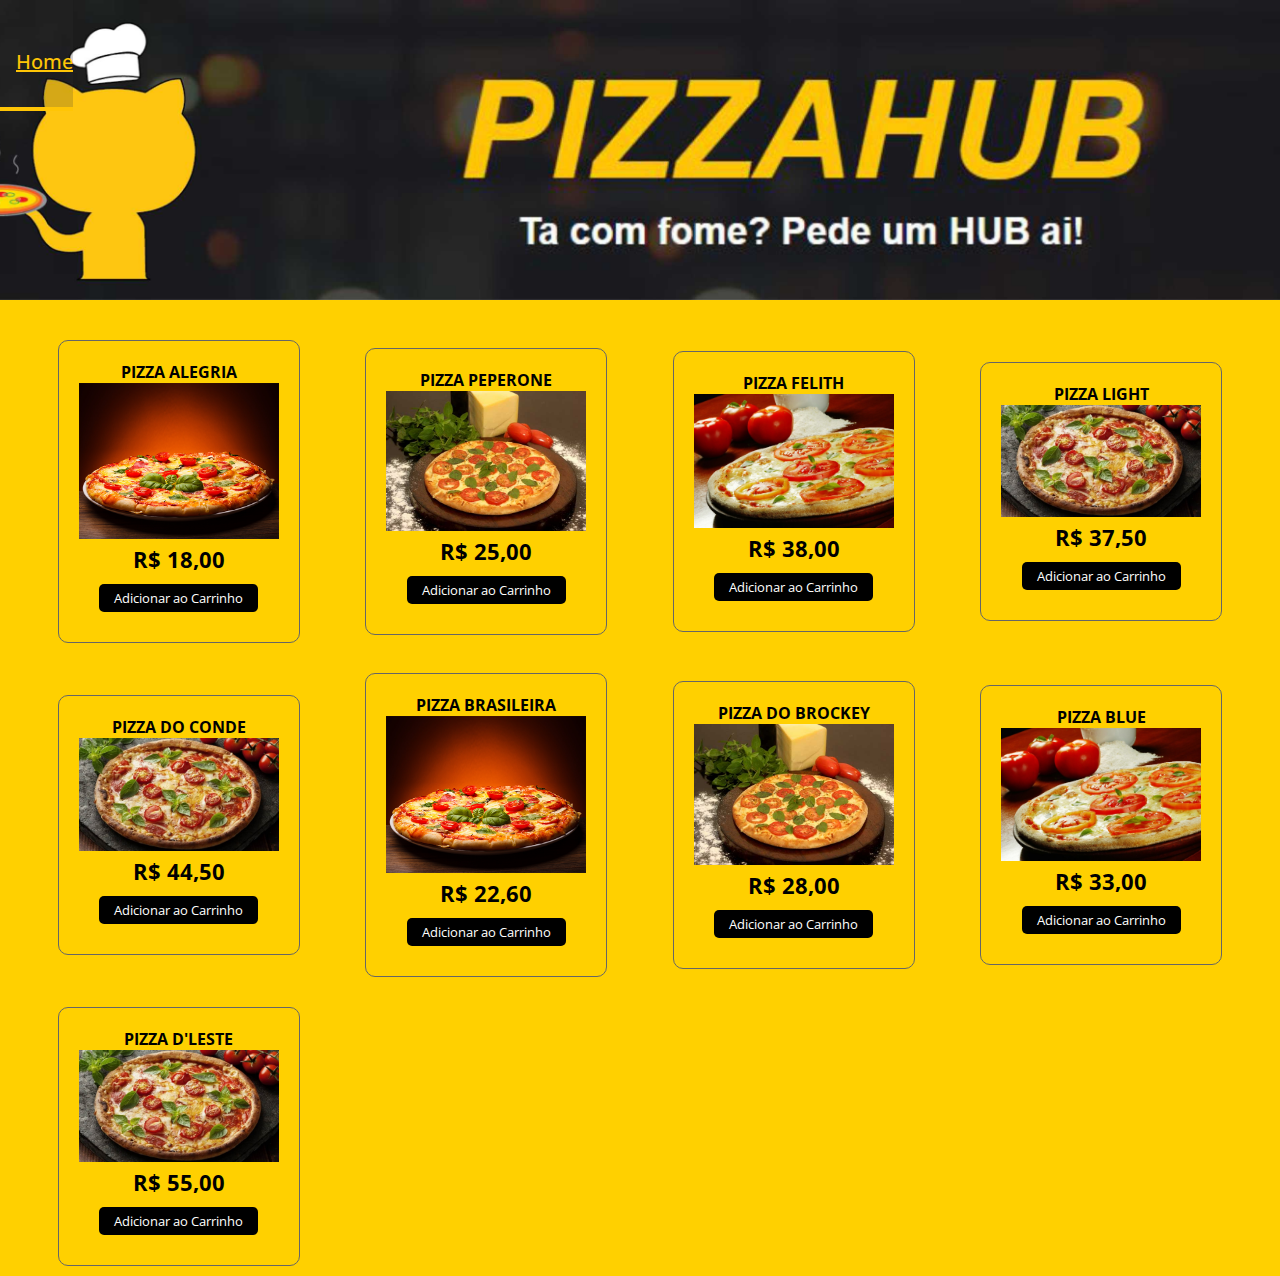
<file: carrinho.html>
<!DOCTYPE html>
<html lang="pt-br">
<head>
    <meta charset="UTF-8">
    <meta http-equiv="X-UA-Compatible" content="IE=edge">
    <meta name="viewport" content="width=device-width, initial-scale=1.0">
    <link rel="stylesheet" href="https://cdnjs.cloudflare.com/ajax/libs/font-awesome/6.2.1/css/all.min.css" integrity="sha512-MV7K8+y+gLIBoVD59lQIYicR65iaqukzvf/nwasF0nqhPay5w/9lJmVM2hMDcnK1OnMGCdVK+iQrJ7lzPJQd1w==" crossorigin="anonymous" referrerpolicy="no-referrer" />
    <link rel="stylesheet" href="carrinho.css">
    <script src="carrinho.js" async></script>
    <title>Carrinho PizzaHub | Brasil</title>
    <link rel="icon" type="image/x-icon" href="img/ICO-Hub.png">
</head>
<body>
    <header>
        <nav class="menu-buttom-right"> <!-- Nav do link voltar ao home -->
            <ul class="list-menu">
                <li>
                    <a href="index.html">Home</a>
                </li>
            </ul>
        </nav>
        
    </header>
    <section class="contenedor">    <!-- Container que cadastra a lista das pizzas -->
        <div class="contenedor-items">   
            <div class="item">
                <span class="titulo-item">Pizza Alegria</span>
                <img src="img/pizza 01.png" alt="" class="img-item">
                <span class="precio-item">R$ 18,00</span>
                <button class="boton-item">Adicionar ao Carrinho</button>
            </div>
            <div class="item">
                <span class="titulo-item">Pizza Peperone</span>
                <img src="img/Pizza 02.jpg" alt="" class="img-item">
                <span class="precio-item">R$ 25,00</span>
                <button class="boton-item">Adicionar ao Carrinho</button>
            </div>
            <div class="item">
                <span class="titulo-item">Pizza Felith</span>
                <img src="img/Pizza 03.jpg" alt="" class="img-item">
                <span class="precio-item">R$ 38,00</span>
                <button class="boton-item">Adicionar ao Carrinho</button>
            </div>
            <div class="item">
                <span class="titulo-item">Pizza Light</span>
                <img src="img/Pizza 04.jpg" alt="" class="img-item">
                <span class="precio-item">R$ 37,50</span>
                <button class="boton-item">Adicionar ao Carrinho</button>
            </div>
            <div class="item">
                <span class="titulo-item">Pizza do Conde</span>
                <img src="img/Pizza 05.jpg" alt="" class="img-item">
                <span class="precio-item">R$ 44,50</span>
                <button class="boton-item">Adicionar ao Carrinho</button>
            </div>
            <div class="item">
                <span class="titulo-item">Pizza Brasileira</span>
                <img src="img/pizza 01.png" alt="" class="img-item">
                <span class="precio-item">R$ 22,60</span>
                <button class="boton-item">Adicionar ao Carrinho</button>
            </div>
            <div class="item">
                <span class="titulo-item">Pizza do Brockey</span>
                <img src="img/Pizza 02.jpg" alt="" class="img-item">
                <span class="precio-item">R$ 28,00</span>
                <button class="boton-item">Adicionar ao Carrinho</button>
            </div>
            <div class="item">
                <span class="titulo-item">Pizza Blue</span>
                <img src="img/Pizza 03.jpg" alt="" class="img-item">
                <span class="precio-item">R$ 33,00</span>
                <button class="boton-item">Adicionar ao Carrinho</button>
            </div>
            
            <div class="item">
                <span class="titulo-item">Pizza D'Leste</span>
                <img src="img/Pizza 05.jpg" alt="" class="img-item">
                <span class="precio-item">R$ 55,00</span>
                <button class="boton-item">Adicionar ao Carrinho</button>
            </div>
        

        </div>
        
        <div class="carrito" id="carrito">   <!-- Carrinho de Compras --> 
            <div class="header-carrito">
                <h2>SEU CARRINHO</h2>
            </div>

            <div class="carrito-items">  <!-- NÃO REMOVA ESSA  CLASS -->
                <!-- 
               Aqui removi codigos LIXOS de teste mas tenho que manter essa Dive ativa pois está vinculada
                 -->
            </div>
            <div class="carrito-total">
                <div class="fila">
                    <strong>Total da Compra</strong>
                    <span class="carrito-precio-total">
                        R$ 120,00
                    </span>
                </div>
                <button class="btn-pagar">Pagar <i class="fa-solid fa-bag-shopping"></i> </button>
            </div>
        </div>
    </section>
</body>
<!--  -->
</file>
<file: carrinho.css>
@import url('https://fonts.googleapis.com/css2?family=Open+Sans:wght@300;400;500;600&family=Titillium+Web:wght@200;300;400;600;700&display=swap');
*{
    margin: 0;
    padding:0;
    font-family: 'Open Sans';
}
header{
    background: url(img/Testeira\ HUB.jpg);
    background-size: cover;
    background-position:center;
    height: 300px;
}
/*--------------------  estilização do botão menu para voltar a HOME-----------------------------------------*/

.list-menu {
    width: 700px;
    display: flex;
    align-items: center;
    justify-content: space-between;
}

.list-menu li a {
    padding-top: 3rem;
    padding-bottom: 2rem;
    padding-left: 1rem; /* Ajuste para o espaçamento à esquerda */
    padding-right: -3rem; /* Ajuste para o espaçamento à direita */
    color: white;
    font-size: 20px;
    font-weight: 500;
    display: inline-block;
    text-align: right; /* Alinhamento do texto à direita */
    box-sizing: border-box; /* Garante que o padding não aumente o tamanho do elemento */
}


.list-menu li a:hover {
    background-color: #3333;
    border-bottom: 4px solid  #ffc506;
    color: #ffc506;
    transition: 0.2s;
}


/*  ----------------------------------------------------------- */
body {
    background-color: rgb(255, 208, 0);
}
header h1{
    text-align: center;
    font-size: 35px;
    /* background-color: #000; */
    color: #ffffff;
    padding: 30px 0;
}
.contenedor{
    max-width: 1200px;
    padding: 10px;
    margin: auto;
    display: flex;
    justify-content: space-between;
    /* oculto lo que queda fuera del .contenedor */
    contain: paint;
}
/* SECCION CONTENEDOR DE ITEMS */
.contenedor .contenedor-items{
    margin-top: 30px;
    display: grid;
    grid-template-columns: repeat(auto-fit, minmax(220px, 1fr));
    grid-gap:30px;
    grid-row-gap: 30px;
    /* width: 60%; */
    width: 100%;
    transition: .3s;
}
.contenedor .contenedor-items .item{
    max-width: 200px;
    margin: auto;
    border: 1px solid #666;
    border-radius: 10px;
    padding: 20px;
    transition: .3s;
}
.contenedor .contenedor-items .item .img-item{
    width: 100%;
}
.contenedor .contenedor-items .item:hover{
    box-shadow: 0 0 10px #666;
    scale: 1.05;
}
.contenedor .contenedor-items .item .titulo-item{
    display: block;
    font-weight: bold;
    text-align: center;
    text-transform: uppercase;
}
.contenedor .contenedor-items .item .precio-item{
    display: block;
    text-align: center;
    font-weight: bold;
    font-size: 22px;
}

.contenedor .contenedor-items .item .boton-item{
    display: block;
    margin: 10px auto;
    border: none;
    background-color: black;
    color: #fff;
    padding: 5px 15px;
    border-radius: 5px;
    cursor: pointer;
}
/* seccion carrito */
.carrito{
    border: 1px solid #666;
    width: 35%;
    margin-top: 30px;
    border-radius: 10px;
    overflow: hidden;
    margin-bottom: auto;
    position: sticky !important;
    top: 0;
    transition: .3s;
    /* Estilos para ocultar */
    margin-right: -100%;
    opacity: 0;
}
.carrito .header-carrito{
    background-color: #000;
    color: #fff;
    text-align: center;
    padding: 30px 0;
}
.carrito .carrito-item{
    display: flex;
    align-items: center;
    /* justify-content: space-between; */
    position: relative;
    border-bottom: 1px solid #666;
    padding: 20px;
}
.carrito .carrito-item img{
    margin-right: 20px;
}
.carrito .carrito-item .carrito-item-titulo{
    display: block;
    font-weight: bold;
    margin-bottom: 10px;
    text-transform: uppercase;
}
.carrito .carrito-item .selector-cantidad{
    display: inline-block;
    margin-right: 25px;
}
.carrito .carrito-item .carrito-item-cantidad{
    border: none;
    font-size: 18px;
    background-color: transparent;
    display: inline-block;
    width:30px;
    padding: 5px;
    text-align: center;
}
.carrito .carrito-item .selector-cantidad i{
    font-size: 18px;
    width: 32px;
    height: 32px;
    line-height: 32px;
    text-align: center;
    border-radius: 50%;
    border: 1px solid #000;
    cursor: pointer;
}
.carrito .carrito-item .carrito-item-precio{
    font-weight: bold;
    display: inline-block;
    font-size: 18px;
    margin-bottom: 5px;
}
.carrito .carrito-item .btn-eliminar{
    position: absolute;
    right: 15px;
    top: 15px;
    color: #000;
    font-size: 20px;
    width: 40px;
    height: 40px;
    line-height: 40px;
    text-align: center;
    border-radius: 50%;
    border: 1px solid #000;
    cursor: pointer;
    display: block;
    background: transparent;
    z-index: 20;
}
.carrito .carrito-item .btn-eliminar i{
    pointer-events: none;
}

.carrito-total{
    background-color: #f3f3f3;
    padding: 30px;
}
.carrito-total .fila{
    display: flex;
    justify-content: space-between;
    align-items: center;
    font-size: 22px;
    font-weight: bold;
    margin-bottom: 10px;
}
.carrito-total .btn-pagar{
    display: block;
    width: 100%;
    border: none;
    background: #000;
    color: #fff;
    border-radius: 5px;
    font-size: 18px;
    padding: 20px;
    display: flex;
    justify-content: space-between;
    align-items: center;
    cursor: pointer;
    transition: .3s;
}
.carrito-total .btn-pagar:hover{
    scale: 1.05;
}

/* SECCION RESPONSIVE */
@media screen and (max-width: 430px) {

    header{
        height: 100px;
        background: rgb(0,0,0);
        background: linear-gradient(180deg, rgba(0,0,0,1) 0%, rgba(255, 208, 0) 68%);
    }

    .list-menu li a {
        padding-top: 1rem;
        padding-left: 1rem;
        padding-right: 1rem;
    }

    .list-menu li a:hover{
        transition: 0.5s;
        background-color: #000;
        background-attachment: fixed;
    }





    .contenedor {
      display: block;
    }
    .contenedor-items{
        width: 100% !important;
    }
    .carrito{
        width: 100%;
    }
  }
</file>
